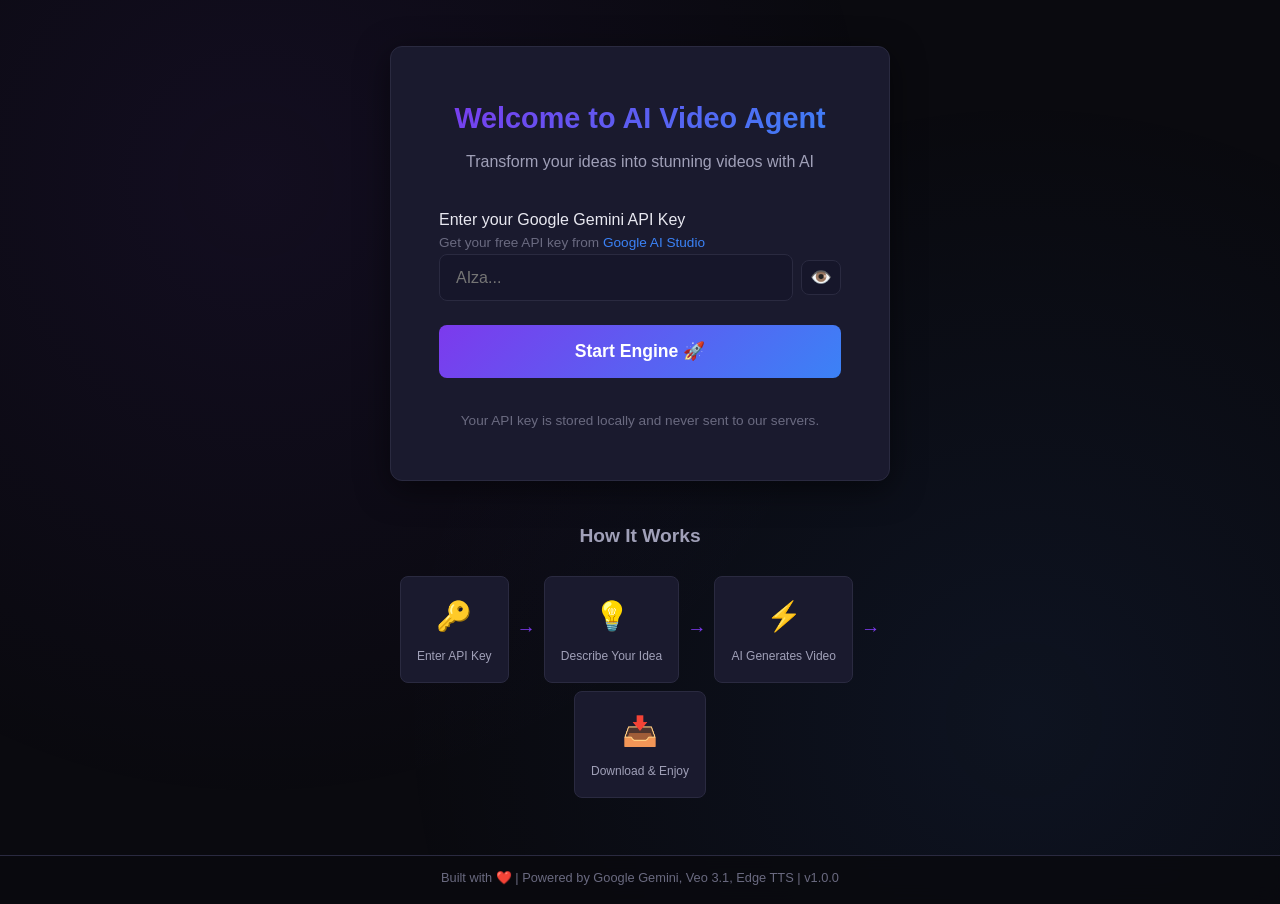
<file: docs/index.html>
<!DOCTYPE html>
<html lang="en">
<head>
    <meta charset="UTF-8">
    <meta name="viewport" content="width=device-width, initial-scale=1.0">
    <title>AI Video Automation Agent</title>
    <link rel="stylesheet" href="css/style.css">
    <link rel="icon" href="data:image/svg+xml,<svg xmlns='http://www.w3.org/2000/svg' viewBox='0 0 100 100'><text y='.9em' font-size='90'>🎬</text></svg>">
</head>
<body>
    <div id="app">
        <!-- Navigation -->
        <nav class="navbar">
            <div class="nav-brand">
                <span class="logo">🎬</span>
                <span class="brand-name">AI Video Agent</span>
            </div>
            <div class="nav-links">
                <a href="#" data-page="dashboard" class="nav-link">Dashboard</a>
                <a href="#" data-page="gallery" class="nav-link">Gallery</a>
                <a href="#" data-page="settings" class="nav-link">Settings</a>
            </div>
            <div class="backend-status" id="backend-status">
                <span class="status-dot" id="status-dot"></span>
                <span class="status-text" id="status-text">Checking...</span>
            </div>
        </nav>

        <!-- Page: API Key Setup -->
        <div id="page-setup" class="page active">
            <div class="setup-container">
                <div class="setup-card">
                    <div class="setup-header">
                        <h1>Welcome to AI Video Agent</h1>
                        <p class="subtitle">Transform your ideas into stunning videos with AI</p>
                    </div>
                    <div class="setup-body">
                        <div class="api-key-section">
                            <label for="api-key-input">Enter your Google Gemini API Key</label>
                            <p class="helper-text">
                                Get your free API key from 
                                <a href="https://aistudio.google.com/apikey" target="_blank" rel="noopener">Google AI Studio</a>
                            </p>
                            <div class="input-group">
                                <input 
                                    type="password" 
                                    id="api-key-input" 
                                    placeholder="AIza..."
                                    autocomplete="off"
                                >
                                <button id="toggle-key-visibility" class="btn-icon" title="Show/Hide Key">
                                    👁️
                                </button>
                            </div>
                            <div id="key-status" class="status-message hidden"></div>
                        </div>
                        <button id="btn-start-engine" class="btn-primary btn-large">
                            Start Engine 🚀
                        </button>
                    </div>
                    <div class="setup-footer">
                        <p>Your API key is stored locally and never sent to our servers.</p>
                    </div>
                </div>

                <!-- How It Works Section -->
                <div class="how-it-works">
                    <h2>How It Works</h2>
                    <div class="steps-row">
                        <div class="how-step">
                            <span class="how-step-icon">🔑</span>
                            <span class="how-step-label">Enter API Key</span>
                        </div>
                        <div class="how-step-arrow">→</div>
                        <div class="how-step">
                            <span class="how-step-icon">💡</span>
                            <span class="how-step-label">Describe Your Idea</span>
                        </div>
                        <div class="how-step-arrow">→</div>
                        <div class="how-step">
                            <span class="how-step-icon">⚡</span>
                            <span class="how-step-label">AI Generates Video</span>
                        </div>
                        <div class="how-step-arrow">→</div>
                        <div class="how-step">
                            <span class="how-step-icon">📥</span>
                            <span class="how-step-label">Download & Enjoy</span>
                        </div>
                    </div>
                </div>
            </div>
        </div>

        <!-- Page: Dashboard -->
        <div id="page-dashboard" class="page">
            <div class="dashboard-container">
                <div class="dashboard-header">
                    <h1>Create Your Video</h1>
                    <p class="subtitle">Describe your idea and let AI bring it to life</p>
                </div>

                <!-- Quick Tips Collapsible -->
                <div class="quick-tips">
                    <div class="quick-tips-header" id="quick-tips-toggle">
                        <span>💡 Quick Tips</span>
                        <span class="quick-tips-arrow" id="quick-tips-arrow">▼</span>
                    </div>
                    <div class="quick-tips-body" id="quick-tips-body">
                        <ul>
                            <li>Be descriptive with your idea for better results</li>
                            <li>Hindi songs work best with emotional/romantic themes</li>
                            <li>Realistic style takes longer but looks amazing</li>
                            <li>Include specific locations or settings for more vivid scenes</li>
                            <li>Shorter ideas (2-3 sentences) are processed faster</li>
                        </ul>
                    </div>
                </div>

                <div class="creation-form">
                    <div class="form-group">
                        <label for="idea-input">Your Idea / Concept</label>
                        <textarea 
                            id="idea-input" 
                            placeholder="Describe your video idea... e.g., 'A romantic Hindi song about monsoon rain in Mumbai, showing a couple meeting at Marine Drive'"
                            rows="4"
                        ></textarea>
                    </div>

                    <div class="form-row">
                        <div class="form-group">
                            <label for="language-select">Language</label>
                            <select id="language-select">
                                <option value="Hindi">Hindi</option>
                                <option value="English" selected>English</option>
                                <option value="Hinglish">Hinglish</option>
                            </select>
                        </div>

                        <div class="form-group">
                            <label for="music-type-select">Music Type</label>
                            <select id="music-type-select">
                                <option value="song">AI Generated Song</option>
                                <option value="voiceover">Background Music + Voiceover</option>
                            </select>
                        </div>
                    </div>

                    <div class="form-row">
                        <div class="form-group">
                            <label for="style-select">Video Style</label>
                            <select id="style-select">
                                <option value="realistic">Realistic</option>
                                <option value="animated">Animated / Cartoon</option>
                                <option value="mixed">Mixed</option>
                            </select>
                        </div>

                        <div class="form-group">
                            <label for="lipsync-toggle">Lip Sync</label>
                            <div class="toggle-container">
                                <label class="toggle">
                                    <input type="checkbox" id="lipsync-toggle">
                                    <span class="toggle-slider"></span>
                                </label>
                                <span class="toggle-label" id="lipsync-label">Off</span>
                            </div>
                        </div>
                    </div>

                    <button id="btn-generate" class="btn-primary btn-large">
                        Generate Video 🎬
                    </button>
                </div>
            </div>
        </div>

        <!-- Page: Progress -->
        <div id="page-progress" class="page">
            <div class="progress-container">
                <div class="progress-header">
                    <h1>Generating Your Video</h1>
                    <p class="subtitle" id="progress-subtitle">Please wait while AI works its magic...</p>
                    <div class="estimated-time" id="estimated-time">
                        <span class="estimated-time-icon">⏱️</span>
                        <span class="estimated-time-text" id="estimated-time-text">Estimated: ~3-5 min</span>
                    </div>
                </div>

                <div class="pipeline-steps">
                    <div class="step" id="step-script_generation">
                        <div class="step-icon">📝</div>
                        <div class="step-info">
                            <div class="step-name">Script Generation</div>
                            <div class="step-description">Writing lyrics/story and creating screenplay</div>
                            <div class="step-progress-bar">
                                <div class="step-progress-fill" style="width: 0%"></div>
                            </div>
                            <div class="step-message"></div>
                        </div>
                        <div class="step-status">⏳</div>
                    </div>

                    <div class="step" id="step-visual_generation">
                        <div class="step-icon">🎨</div>
                        <div class="step-info">
                            <div class="step-name">Visual Generation</div>
                            <div class="step-description">Creating images and video clips for each scene</div>
                            <div class="step-progress-bar">
                                <div class="step-progress-fill" style="width: 0%"></div>
                            </div>
                            <div class="step-message"></div>
                        </div>
                        <div class="step-status">⏳</div>
                    </div>

                    <div class="step" id="step-audio_generation">
                        <div class="step-icon">🎵</div>
                        <div class="step-info">
                            <div class="step-name">Audio Generation</div>
                            <div class="step-description">Generating music and voiceover</div>
                            <div class="step-progress-bar">
                                <div class="step-progress-fill" style="width: 0%"></div>
                            </div>
                            <div class="step-message"></div>
                        </div>
                        <div class="step-status">⏳</div>
                    </div>

                    <div class="step" id="step-lipsync">
                        <div class="step-icon">👄</div>
                        <div class="step-info">
                            <div class="step-name">Lip Sync</div>
                            <div class="step-description">Synchronizing mouth movements with audio</div>
                            <div class="step-progress-bar">
                                <div class="step-progress-fill" style="width: 0%"></div>
                            </div>
                            <div class="step-message"></div>
                        </div>
                        <div class="step-status">⏳</div>
                    </div>

                    <div class="step" id="step-editing">
                        <div class="step-icon">✂️</div>
                        <div class="step-info">
                            <div class="step-name">Final Editing</div>
                            <div class="step-description">Assembling and exporting final video</div>
                            <div class="step-progress-bar">
                                <div class="step-progress-fill" style="width: 0%"></div>
                            </div>
                            <div class="step-message"></div>
                        </div>
                        <div class="step-status">⏳</div>
                    </div>
                </div>

                <!-- Script Output Preview -->
                <div id="script-output" class="script-output hidden">
                    <h2>Generated Script</h2>
                    <div id="script-content" class="script-content"></div>
                </div>

                <div class="progress-actions hidden" id="progress-actions">
                    <button id="btn-back-dashboard" class="btn-secondary">Create Another</button>
                    <button id="btn-download-result" class="btn-primary">Download Result 📥</button>
                </div>
            </div>
        </div>

        <!-- Page: Gallery -->
        <div id="page-gallery" class="page">
            <div class="gallery-container">
                <div class="gallery-header">
                    <h1>Your Videos</h1>
                    <p class="subtitle">All your generated videos in one place</p>
                </div>
                <div id="gallery-grid" class="gallery-grid">
                    <div class="gallery-empty">
                        <span class="empty-icon">🎬</span>
                        <p>No videos generated yet.</p>
                        <p>Go to Dashboard to create your first video!</p>
                        <button class="btn-primary" onclick="window.app.navigateTo('dashboard')">
                            Create Video
                        </button>
                    </div>
                </div>
            </div>
        </div>

        <!-- Page: Settings -->
        <div id="page-settings" class="page">
            <div class="settings-container">
                <div class="settings-header">
                    <h1>Settings</h1>
                    <p class="subtitle">Manage your preferences and API configuration</p>
                </div>

                <div class="settings-card">
                    <h2>API Configuration</h2>
                    <div class="form-group">
                        <label for="settings-api-key">Gemini API Key</label>
                        <div class="input-group">
                            <input 
                                type="password" 
                                id="settings-api-key" 
                                placeholder="AIza..."
                                autocomplete="off"
                            >
                            <button id="settings-toggle-key" class="btn-icon" title="Show/Hide">👁️</button>
                        </div>
                    </div>
                    <button id="btn-save-settings" class="btn-primary">Save Settings</button>
                    <div id="settings-status" class="status-message hidden"></div>
                </div>

                <div class="settings-card">
                    <h2>About</h2>
                    <div class="about-info">
                        <p><strong>AI Video Automation Agent</strong> v1.0.0</p>
                        <p>Powered by Google Gemini Pro, Veo 3.1, Edge TTS, and FFmpeg</p>
                        <p>Built for automated video creation from simple ideas.</p>
                    </div>
                </div>

                <div class="settings-card danger-zone">
                    <h2>Danger Zone</h2>
                    <button id="btn-clear-data" class="btn-danger">Clear All Data</button>
                    <p class="helper-text">This will remove your API key and all local settings.</p>
                </div>
            </div>
        </div>

        <!-- Footer -->
        <footer class="app-footer">
            <p>Built with &#10084;&#65039; | Powered by Google Gemini, Veo 3.1, Edge TTS | v1.0.0</p>
        </footer>
    </div>

    <script src="js/api.js"></script>
    <script src="js/progress.js"></script>
    <script src="js/demo.js"></script>
    <script src="js/app.js"></script>
</body>
</html>
</file>
<file: docs/css/style.css>
/* AI Video Automation Agent - Modern Dark Theme */

/* === CSS Variables === */
:root {
    --bg-primary: #0a0a0f;
    --bg-secondary: #12121a;
    --bg-card: #1a1a2e;
    --bg-card-hover: #1f1f35;
    --bg-input: #16162a;

    --text-primary: #e8e8f0;
    --text-secondary: #a0a0b8;
    --text-muted: #6a6a80;

    --accent-primary: #7c3aed;
    --accent-secondary: #3b82f6;
    --accent-gradient: linear-gradient(135deg, #7c3aed 0%, #3b82f6 100%);
    --accent-gradient-hover: linear-gradient(135deg, #6d28d9 0%, #2563eb 100%);

    --success: #10b981;
    --warning: #f59e0b;
    --error: #ef4444;
    --info: #3b82f6;

    --border-color: #2a2a40;
    --border-radius: 12px;
    --border-radius-sm: 8px;

    --shadow-sm: 0 2px 8px rgba(0, 0, 0, 0.3);
    --shadow-md: 0 4px 16px rgba(0, 0, 0, 0.4);
    --shadow-lg: 0 8px 32px rgba(0, 0, 0, 0.5);
    --shadow-glow: 0 0 20px rgba(124, 58, 237, 0.3);

    --transition: all 0.3s cubic-bezier(0.4, 0, 0.2, 1);
    --font-family: -apple-system, BlinkMacSystemFont, 'Segoe UI', Roboto, Oxygen, Ubuntu, sans-serif;
}

/* === Reset & Base === */
* {
    margin: 0;
    padding: 0;
    box-sizing: border-box;
}

html {
    font-size: 16px;
    scroll-behavior: smooth;
}

body {
    font-family: var(--font-family);
    background-color: var(--bg-primary);
    color: var(--text-primary);
    line-height: 1.6;
    min-height: 100vh;
    overflow-x: hidden;
    padding-bottom: 60px;
}

/* Background gradient effect */
body::before {
    content: '';
    position: fixed;
    top: 0;
    left: 0;
    width: 100%;
    height: 100%;
    background: 
        radial-gradient(circle at 20% 20%, rgba(124, 58, 237, 0.08) 0%, transparent 50%),
        radial-gradient(circle at 80% 80%, rgba(59, 130, 246, 0.08) 0%, transparent 50%);
    pointer-events: none;
    z-index: 0;
}

#app {
    position: relative;
    z-index: 1;
}

a {
    color: var(--accent-secondary);
    text-decoration: none;
    transition: var(--transition);
}

a:hover {
    color: var(--accent-primary);
}

/* === Navigation === */
.navbar {
    display: flex;
    align-items: center;
    justify-content: space-between;
    padding: 1rem 2rem;
    background: rgba(18, 18, 26, 0.9);
    backdrop-filter: blur(10px);
    border-bottom: 1px solid var(--border-color);
    position: sticky;
    top: 0;
    z-index: 100;
}

.nav-brand {
    display: flex;
    align-items: center;
    gap: 0.75rem;
}

.logo {
    font-size: 1.5rem;
}

.brand-name {
    font-size: 1.2rem;
    font-weight: 700;
    background: var(--accent-gradient);
    -webkit-background-clip: text;
    -webkit-text-fill-color: transparent;
    background-clip: text;
}

.nav-links {
    display: flex;
    gap: 1.5rem;
}

.nav-link {
    color: var(--text-secondary);
    font-weight: 500;
    padding: 0.5rem 1rem;
    border-radius: var(--border-radius-sm);
    transition: var(--transition);
}

.nav-link:hover {
    color: var(--text-primary);
    background: rgba(124, 58, 237, 0.1);
}

.nav-link.active {
    color: var(--accent-primary);
    background: rgba(124, 58, 237, 0.15);
}

/* === Backend Status Indicator === */
.backend-status {
    display: flex;
    align-items: center;
    gap: 6px;
    padding: 4px 10px;
    border-radius: 20px;
    background: rgba(255, 255, 255, 0.05);
    font-size: 0.75rem;
    font-weight: 500;
}

.status-dot {
    width: 8px;
    height: 8px;
    border-radius: 50%;
    background: var(--text-muted);
    transition: background 0.3s ease;
}

.status-dot.connected {
    background: var(--success);
    box-shadow: 0 0 6px rgba(16, 185, 129, 0.5);
}

.status-dot.demo {
    background: var(--warning);
    box-shadow: 0 0 6px rgba(245, 158, 11, 0.5);
}

.status-dot.offline {
    background: var(--error);
    box-shadow: 0 0 6px rgba(239, 68, 68, 0.5);
}

.status-text {
    color: var(--text-muted);
    font-size: 0.7rem;
    letter-spacing: 0.3px;
}

/* === Pages === */
.page {
    display: none;
    animation: pageSlideIn 0.4s ease;
    padding: 2rem;
    max-width: 900px;
    margin: 0 auto;
}

.page.active {
    display: block;
}

@keyframes pageSlideIn {
    from { opacity: 0; transform: translateY(15px); }
    to { opacity: 1; transform: translateY(0); }
}

/* === Footer === */
.app-footer {
    position: fixed;
    bottom: 0;
    left: 0;
    width: 100%;
    text-align: center;
    padding: 0.75rem 1rem;
    background: rgba(10, 10, 15, 0.85);
    backdrop-filter: blur(8px);
    border-top: 1px solid var(--border-color);
    color: var(--text-muted);
    font-size: 0.8rem;
    z-index: 99;
}

/* === How It Works Section === */
.how-it-works {
    margin-top: 2.5rem;
    text-align: center;
    width: 100%;
    max-width: 600px;
}

.how-it-works h2 {
    font-size: 1.2rem;
    color: var(--text-secondary);
    margin-bottom: 1.5rem;
}

.steps-row {
    display: flex;
    align-items: center;
    justify-content: center;
    gap: 0.5rem;
    flex-wrap: wrap;
}

.how-step {
    display: flex;
    flex-direction: column;
    align-items: center;
    gap: 0.5rem;
    padding: 1rem;
    background: var(--bg-card);
    border: 1px solid var(--border-color);
    border-radius: var(--border-radius-sm);
    min-width: 100px;
    transition: var(--transition);
}

.how-step:hover {
    border-color: var(--accent-primary);
    transform: translateY(-2px);
    box-shadow: var(--shadow-glow);
}

.how-step-icon {
    font-size: 1.8rem;
}

.how-step-label {
    font-size: 0.75rem;
    color: var(--text-secondary);
    font-weight: 500;
    text-align: center;
}

.how-step-arrow {
    color: var(--accent-primary);
    font-size: 1.2rem;
    font-weight: bold;
}

/* === Quick Tips Collapsible === */
.quick-tips {
    background: var(--bg-card);
    border: 1px solid var(--border-color);
    border-radius: var(--border-radius);
    margin-bottom: 1.5rem;
    overflow: hidden;
}

.quick-tips-header {
    display: flex;
    align-items: center;
    justify-content: space-between;
    padding: 1rem 1.25rem;
    cursor: pointer;
    font-weight: 600;
    color: var(--text-primary);
    transition: var(--transition);
    user-select: none;
    -webkit-tap-highlight-color: transparent;
    min-height: 48px;
}

.quick-tips-header:hover {
    background: rgba(124, 58, 237, 0.05);
}

.quick-tips-arrow {
    transition: transform 0.3s ease;
    font-size: 0.8rem;
    color: var(--text-muted);
}

.quick-tips-arrow.open {
    transform: rotate(180deg);
}

.quick-tips-body {
    max-height: 0;
    overflow: hidden;
    transition: max-height 0.3s ease, padding 0.3s ease;
    padding: 0 1.25rem;
}

.quick-tips-body.open {
    max-height: 300px;
    padding: 0 1.25rem 1rem;
}

.quick-tips-body ul {
    list-style: none;
    padding: 0;
}

.quick-tips-body li {
    padding: 0.5rem 0;
    color: var(--text-secondary);
    font-size: 0.9rem;
    border-bottom: 1px solid rgba(42, 42, 64, 0.5);
    padding-left: 0.5rem;
}

.quick-tips-body li:last-child {
    border-bottom: none;
}

.quick-tips-body li::before {
    content: "→ ";
    color: var(--accent-primary);
}

/* === Estimated Time Badge === */
.estimated-time {
    display: inline-flex;
    align-items: center;
    gap: 0.5rem;
    margin-top: 0.75rem;
    padding: 0.4rem 1rem;
    background: rgba(124, 58, 237, 0.1);
    border: 1px solid rgba(124, 58, 237, 0.3);
    border-radius: 20px;
    font-size: 0.85rem;
    color: var(--accent-primary);
}

.estimated-time-icon {
    font-size: 1rem;
}

/* === Setup Page === */
.setup-container {
    display: flex;
    flex-direction: column;
    align-items: center;
    justify-content: center;
    min-height: calc(100vh - 120px);
}

.setup-card {
    background: var(--bg-card);
    border: 1px solid var(--border-color);
    border-radius: var(--border-radius);
    padding: 3rem;
    width: 100%;
    max-width: 500px;
    box-shadow: var(--shadow-lg);
}

.setup-header {
    text-align: center;
    margin-bottom: 2rem;
}

.setup-header h1 {
    font-size: 1.8rem;
    margin-bottom: 0.5rem;
    background: var(--accent-gradient);
    -webkit-background-clip: text;
    -webkit-text-fill-color: transparent;
    background-clip: text;
}

.subtitle {
    color: var(--text-secondary);
    font-size: 1rem;
}

.setup-body {
    display: flex;
    flex-direction: column;
    gap: 1.5rem;
}

.setup-footer {
    margin-top: 2rem;
    text-align: center;
    color: var(--text-muted);
    font-size: 0.85rem;
}

/* === Form Elements === */
.form-group {
    display: flex;
    flex-direction: column;
    gap: 0.5rem;
}

.form-group label {
    font-weight: 600;
    color: var(--text-primary);
    font-size: 0.9rem;
}

.form-row {
    display: grid;
    grid-template-columns: 1fr 1fr;
    gap: 1.5rem;
}

.helper-text {
    color: var(--text-muted);
    font-size: 0.85rem;
}

.input-group {
    display: flex;
    gap: 0.5rem;
    align-items: center;
}

.input-group input {
    flex: 1;
}

input[type="text"],
input[type="password"],
textarea,
select {
    width: 100%;
    padding: 0.85rem 1rem;
    background: var(--bg-input);
    border: 1px solid var(--border-color);
    border-radius: var(--border-radius-sm);
    color: var(--text-primary);
    font-size: 1rem;
    font-family: var(--font-family);
    transition: var(--transition);
    outline: none;
}

input:focus,
textarea:focus,
select:focus {
    border-color: var(--accent-primary);
    box-shadow: 0 0 0 3px rgba(124, 58, 237, 0.2);
}

textarea {
    resize: vertical;
    min-height: 100px;
}

select {
    cursor: pointer;
    appearance: none;
    background-image: url("data:image/svg+xml,%3Csvg xmlns='http://www.w3.org/2000/svg' width='12' height='12' viewBox='0 0 12 12'%3E%3Cpath fill='%23a0a0b8' d='M6 8L1 3h10z'/%3E%3C/svg%3E");
    background-repeat: no-repeat;
    background-position: right 1rem center;
    padding-right: 2.5rem;
}

/* === Toggle Switch === */
.toggle-container {
    display: flex;
    align-items: center;
    gap: 0.75rem;
    padding-top: 0.5rem;
}

.toggle {
    position: relative;
    display: inline-block;
    width: 52px;
    height: 28px;
}

.toggle input {
    opacity: 0;
    width: 0;
    height: 0;
}

.toggle-slider {
    position: absolute;
    cursor: pointer;
    top: 0;
    left: 0;
    right: 0;
    bottom: 0;
    background-color: var(--bg-input);
    border: 1px solid var(--border-color);
    border-radius: 28px;
    transition: var(--transition);
}

.toggle-slider::before {
    position: absolute;
    content: '';
    height: 20px;
    width: 20px;
    left: 3px;
    bottom: 3px;
    background-color: var(--text-secondary);
    border-radius: 50%;
    transition: var(--transition);
}

.toggle input:checked + .toggle-slider {
    background: var(--accent-gradient);
    border-color: var(--accent-primary);
}

.toggle input:checked + .toggle-slider::before {
    transform: translateX(24px);
    background-color: white;
}

.toggle-label {
    color: var(--text-secondary);
    font-size: 0.9rem;
}

/* === Buttons === */
.btn-primary {
    padding: 0.85rem 2rem;
    background: var(--accent-gradient);
    color: white;
    border: none;
    border-radius: var(--border-radius-sm);
    font-size: 1rem;
    font-weight: 600;
    cursor: pointer;
    transition: var(--transition);
    display: inline-flex;
    align-items: center;
    justify-content: center;
    gap: 0.5rem;
}

.btn-primary:hover {
    background: var(--accent-gradient-hover);
    box-shadow: var(--shadow-glow);
    transform: translateY(-1px);
}

.btn-primary:active {
    transform: translateY(0);
}

.btn-primary:disabled {
    opacity: 0.5;
    cursor: not-allowed;
    transform: none;
    box-shadow: none;
}

.btn-secondary {
    padding: 0.85rem 2rem;
    background: transparent;
    color: var(--text-primary);
    border: 1px solid var(--border-color);
    border-radius: var(--border-radius-sm);
    font-size: 1rem;
    font-weight: 600;
    cursor: pointer;
    transition: var(--transition);
}

.btn-secondary:hover {
    border-color: var(--accent-primary);
    background: rgba(124, 58, 237, 0.1);
}

.btn-danger {
    padding: 0.75rem 1.5rem;
    background: rgba(239, 68, 68, 0.1);
    color: var(--error);
    border: 1px solid rgba(239, 68, 68, 0.3);
    border-radius: var(--border-radius-sm);
    font-size: 0.9rem;
    font-weight: 600;
    cursor: pointer;
    transition: var(--transition);
}

.btn-danger:hover {
    background: rgba(239, 68, 68, 0.2);
}

.btn-icon {
    padding: 0.5rem;
    background: var(--bg-input);
    border: 1px solid var(--border-color);
    border-radius: var(--border-radius-sm);
    cursor: pointer;
    font-size: 1.1rem;
    transition: var(--transition);
    line-height: 1;
}

.btn-icon:hover {
    border-color: var(--accent-primary);
}

.btn-large {
    padding: 1rem 2.5rem;
    font-size: 1.1rem;
    width: 100%;
}

/* === Status Messages === */
.status-message {
    padding: 0.75rem 1rem;
    border-radius: var(--border-radius-sm);
    font-size: 0.9rem;
    margin-top: 0.5rem;
}

.status-message.hidden {
    display: none;
}

.status-message.success {
    background: rgba(16, 185, 129, 0.1);
    border: 1px solid rgba(16, 185, 129, 0.3);
    color: var(--success);
}

.status-message.error {
    background: rgba(239, 68, 68, 0.1);
    border: 1px solid rgba(239, 68, 68, 0.3);
    color: var(--error);
}

.status-message.info {
    background: rgba(59, 130, 246, 0.1);
    border: 1px solid rgba(59, 130, 246, 0.3);
    color: var(--info);
}

/* === Dashboard === */
.dashboard-container {
    max-width: 700px;
    margin: 0 auto;
}

.dashboard-header {
    text-align: center;
    margin-bottom: 2.5rem;
}

.dashboard-header h1 {
    font-size: 2rem;
    margin-bottom: 0.5rem;
}

.creation-form {
    background: var(--bg-card);
    border: 1px solid var(--border-color);
    border-radius: var(--border-radius);
    padding: 2rem;
    display: flex;
    flex-direction: column;
    gap: 1.5rem;
    box-shadow: var(--shadow-md);
}

/* === Progress Page === */
.progress-container {
    max-width: 700px;
    margin: 0 auto;
}

.progress-header {
    text-align: center;
    margin-bottom: 2rem;
}

.progress-header h1 {
    font-size: 1.8rem;
    margin-bottom: 0.5rem;
}

.pipeline-steps {
    display: flex;
    flex-direction: column;
    gap: 1rem;
}

.step {
    display: flex;
    align-items: flex-start;
    gap: 1rem;
    background: var(--bg-card);
    border: 1px solid var(--border-color);
    border-radius: var(--border-radius-sm);
    padding: 1.25rem;
    transition: var(--transition);
}

.step.active {
    border-color: var(--accent-primary);
    box-shadow: 0 0 15px rgba(124, 58, 237, 0.15);
    animation: stepPulse 2s infinite;
}

@keyframes stepPulse {
    0%, 100% { box-shadow: 0 0 15px rgba(124, 58, 237, 0.15); }
    50% { box-shadow: 0 0 25px rgba(124, 58, 237, 0.3); }
}

.step.completed {
    border-color: var(--success);
}

.step.coming-soon {
    opacity: 0.6;
}

.step-icon {
    font-size: 1.5rem;
    min-width: 2.5rem;
    text-align: center;
}

.step-info {
    flex: 1;
}

.step-name {
    font-weight: 600;
    font-size: 1rem;
    margin-bottom: 0.25rem;
}

.step-description {
    font-size: 0.85rem;
    color: var(--text-secondary);
    margin-bottom: 0.5rem;
}

.step-progress-bar {
    height: 4px;
    background: var(--bg-input);
    border-radius: 2px;
    overflow: hidden;
    margin-bottom: 0.25rem;
}

.step-progress-fill {
    height: 100%;
    background: var(--accent-gradient);
    border-radius: 2px;
    transition: width 0.5s ease;
}

.step-message {
    font-size: 0.8rem;
    color: var(--text-muted);
    font-style: italic;
}

.step-status {
    font-size: 1.2rem;
    min-width: 2rem;
    text-align: center;
}

/* Loading skeleton for progress steps */
.step.skeleton .step-progress-bar {
    position: relative;
    overflow: hidden;
}

.step.skeleton .step-progress-bar::after {
    content: '';
    position: absolute;
    top: 0;
    left: -100%;
    width: 100%;
    height: 100%;
    background: linear-gradient(90deg, transparent, rgba(124, 58, 237, 0.2), transparent);
    animation: skeletonShimmer 1.5s infinite;
}

@keyframes skeletonShimmer {
    to { left: 100%; }
}

/* Script Output */
.script-output {
    margin-top: 2rem;
    background: var(--bg-card);
    border: 1px solid var(--border-color);
    border-radius: var(--border-radius);
    padding: 1.5rem;
}

.script-output.hidden {
    display: none;
}

.script-output h2 {
    font-size: 1.2rem;
    margin-bottom: 1rem;
    color: var(--accent-primary);
}

.script-content {
    font-size: 0.9rem;
    line-height: 1.8;
    color: var(--text-secondary);
    max-height: 400px;
    overflow-y: auto;
    padding-right: 0.5rem;
}

.script-content::-webkit-scrollbar {
    width: 6px;
}

.script-content::-webkit-scrollbar-track {
    background: var(--bg-input);
    border-radius: 3px;
}

.script-content::-webkit-scrollbar-thumb {
    background: var(--accent-primary);
    border-radius: 3px;
}

.scene-card {
    background: var(--bg-secondary);
    border: 1px solid var(--border-color);
    border-radius: var(--border-radius-sm);
    padding: 1rem;
    margin-bottom: 1rem;
}

.scene-card h4 {
    color: var(--accent-secondary);
    margin-bottom: 0.5rem;
}

.scene-card p {
    margin-bottom: 0.5rem;
}

.scene-card .visual-prompt {
    color: var(--text-muted);
    font-style: italic;
    font-size: 0.85rem;
}

.progress-actions {
    margin-top: 2rem;
    display: flex;
    gap: 1rem;
    justify-content: center;
}

.progress-actions.hidden {
    display: none;
}

/* === Gallery === */
.gallery-container {
    max-width: 900px;
    margin: 0 auto;
}

.gallery-header {
    text-align: center;
    margin-bottom: 2rem;
}

.gallery-header h1 {
    font-size: 1.8rem;
    margin-bottom: 0.5rem;
}

.gallery-grid {
    display: grid;
    grid-template-columns: repeat(auto-fill, minmax(280px, 1fr));
    gap: 1.5rem;
}

.gallery-empty {
    grid-column: 1 / -1;
    text-align: center;
    padding: 4rem 2rem;
    background: var(--bg-card);
    border: 1px dashed var(--border-color);
    border-radius: var(--border-radius);
}

.gallery-empty .empty-icon {
    font-size: 3rem;
    display: block;
    margin-bottom: 1rem;
}

.gallery-empty p {
    color: var(--text-secondary);
    margin-bottom: 0.5rem;
}

.gallery-empty .btn-primary {
    margin-top: 1rem;
    width: auto;
}

.gallery-item {
    background: var(--bg-card);
    border: 1px solid var(--border-color);
    border-radius: var(--border-radius);
    overflow: hidden;
    transition: var(--transition);
}

.gallery-item:hover {
    border-color: var(--accent-primary);
    transform: translateY(-2px);
    box-shadow: var(--shadow-md);
}

.gallery-item-preview {
    height: 160px;
    background: var(--bg-secondary);
    display: flex;
    align-items: center;
    justify-content: center;
    font-size: 2.5rem;
}

.gallery-item-info {
    padding: 1rem;
}

.gallery-item-title {
    font-weight: 600;
    margin-bottom: 0.25rem;
}

.gallery-item-meta {
    font-size: 0.8rem;
    color: var(--text-muted);
    margin-bottom: 0.75rem;
}

.gallery-item-actions {
    display: flex;
    gap: 0.5rem;
}

.gallery-item-actions button {
    flex: 1;
    padding: 0.5rem;
    font-size: 0.85rem;
}

/* Gallery item expandable script */
.gallery-item-script {
    max-height: 0;
    overflow: hidden;
    transition: max-height 0.3s ease;
    padding: 0 1rem;
    font-size: 0.8rem;
    color: var(--text-secondary);
    background: var(--bg-secondary);
    border-top: 1px solid var(--border-color);
}

.gallery-item-script.expanded {
    max-height: 300px;
    padding: 1rem;
    overflow-y: auto;
}

.gallery-item-script p {
    margin-bottom: 0.5rem;
}

.btn-expand-script {
    padding: 0.4rem 0.8rem;
    font-size: 0.75rem;
    background: rgba(124, 58, 237, 0.1);
    border: 1px solid rgba(124, 58, 237, 0.3);
    color: var(--accent-primary);
    border-radius: var(--border-radius-sm);
    cursor: pointer;
    transition: var(--transition);
}

.btn-expand-script:hover {
    background: rgba(124, 58, 237, 0.2);
}

/* === Settings === */
.settings-container {
    max-width: 600px;
    margin: 0 auto;
}

.settings-header {
    text-align: center;
    margin-bottom: 2rem;
}

.settings-header h1 {
    font-size: 1.8rem;
    margin-bottom: 0.5rem;
}

.settings-card {
    background: var(--bg-card);
    border: 1px solid var(--border-color);
    border-radius: var(--border-radius);
    padding: 1.5rem;
    margin-bottom: 1.5rem;
}

.settings-card h2 {
    font-size: 1.1rem;
    margin-bottom: 1rem;
    color: var(--text-primary);
}

.settings-card .form-group {
    margin-bottom: 1rem;
}

.settings-card.danger-zone {
    border-color: rgba(239, 68, 68, 0.3);
}

.settings-card.danger-zone h2 {
    color: var(--error);
}

.about-info p {
    margin-bottom: 0.5rem;
    color: var(--text-secondary);
}

/* === Loading Spinner === */
.spinner {
    display: inline-block;
    width: 20px;
    height: 20px;
    border: 2px solid rgba(255, 255, 255, 0.3);
    border-top-color: white;
    border-radius: 50%;
    animation: spin 0.8s linear infinite;
}

@keyframes spin {
    to { transform: rotate(360deg); }
}

/* === Responsive === */
@media (max-width: 768px) {
    .navbar {
        padding: 0.75rem 1rem;
    }

    .nav-links {
        gap: 0.5rem;
    }

    .nav-link {
        padding: 0.5rem 0.75rem;
        font-size: 0.9rem;
        min-height: 44px;
        display: flex;
        align-items: center;
    }

    .page {
        padding: 1.5rem 1rem;
    }

    .setup-card {
        padding: 2rem 1.5rem;
    }

    .form-row {
        grid-template-columns: 1fr;
        gap: 1rem;
    }

    .creation-form {
        padding: 1.5rem;
    }

    .step {
        padding: 1rem;
    }

    .step-icon {
        min-width: 2rem;
        font-size: 1.2rem;
    }

    .progress-actions {
        flex-direction: column;
    }

    .gallery-grid {
        grid-template-columns: 1fr;
    }

    .steps-row {
        gap: 0.25rem;
    }

    .how-step {
        min-width: 70px;
        padding: 0.75rem 0.5rem;
    }

    .how-step-icon {
        font-size: 1.4rem;
    }

    .how-step-label {
        font-size: 0.65rem;
    }

    .how-step-arrow {
        font-size: 0.9rem;
    }

    /* Larger touch targets for mobile */
    .btn-primary,
    .btn-secondary,
    .btn-danger {
        min-height: 48px;
    }

    .quick-tips-header {
        min-height: 52px;
    }

    body {
        padding-bottom: 70px;
    }
}

@media (max-width: 480px) {
    .brand-name {
        display: none;
    }

    .setup-header h1 {
        font-size: 1.4rem;
    }

    .dashboard-header h1 {
        font-size: 1.5rem;
    }

    .how-step-arrow {
        display: none;
    }

    .steps-row {
        display: grid;
        grid-template-columns: 1fr 1fr;
        gap: 0.75rem;
    }
}
</file>
